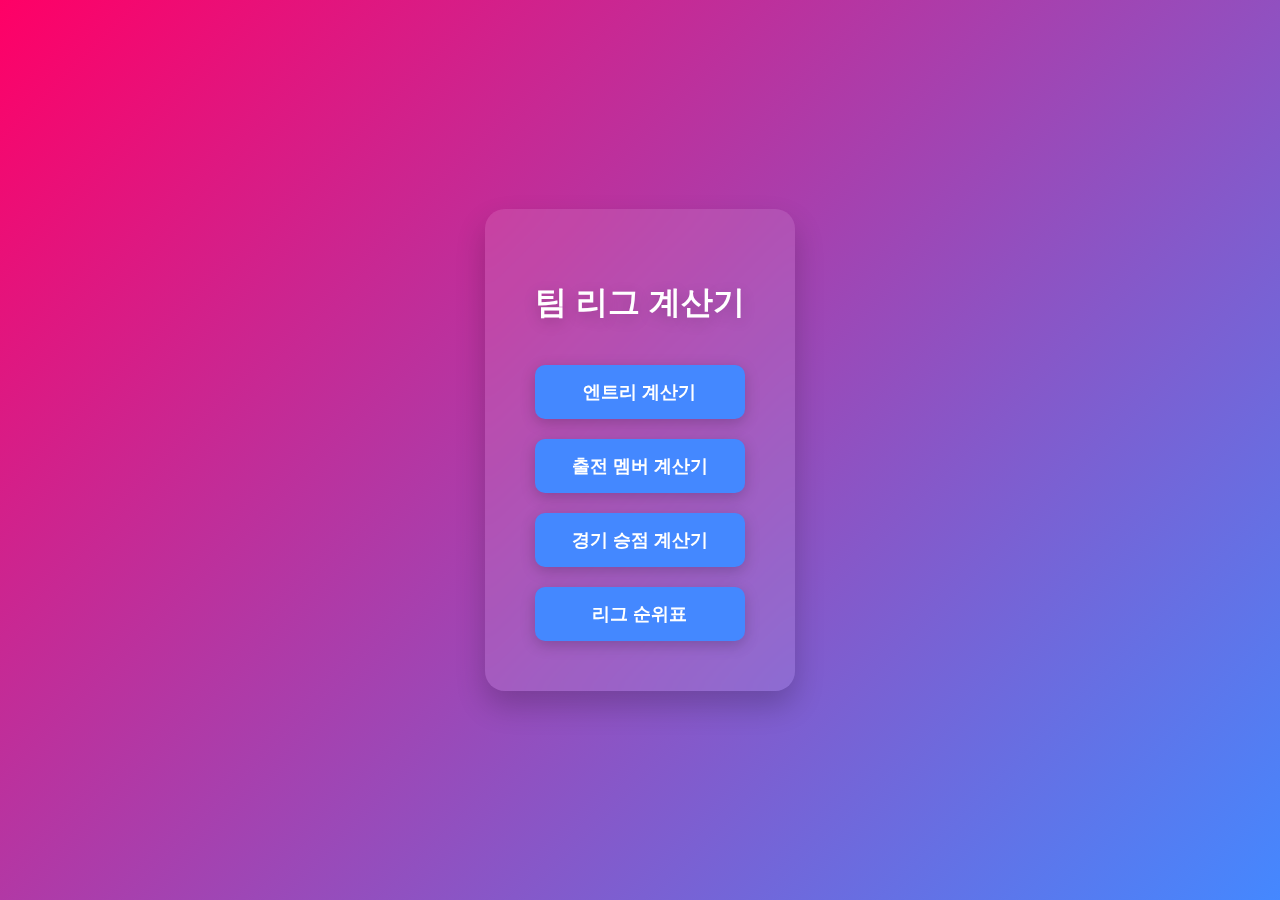
<file: index.html>
<!DOCTYPE html>
<html lang="ko">
<head>
    <meta charset="UTF-8">
    <meta name="viewport" content="width=device-width, initial-scale=1.0">
    <title>팀 리그 계산기 메인</title>
    <link rel="stylesheet" href="styles.css">
</head>
<body>
    <div class="main-container">
        <h1>팀 리그 계산기</h1>
        <div class="button-group">
            <button class="menu-button" onclick="navigateTo('entry-calculator')">엔트리 계산기</button>
            <button class="menu-button" onclick="navigateTo('member-calculator')">출전 멤버 계산기</button>
            <button class="menu-button" onclick="navigateTo('score-calculator')">경기 승점 계산기</button>
            <button class="menu-button" onclick="navigateTo('ranking')">리그 순위표</button>
        </div>
    </div>
    <script src="script.js"></script>
</body>
</html>
</file>
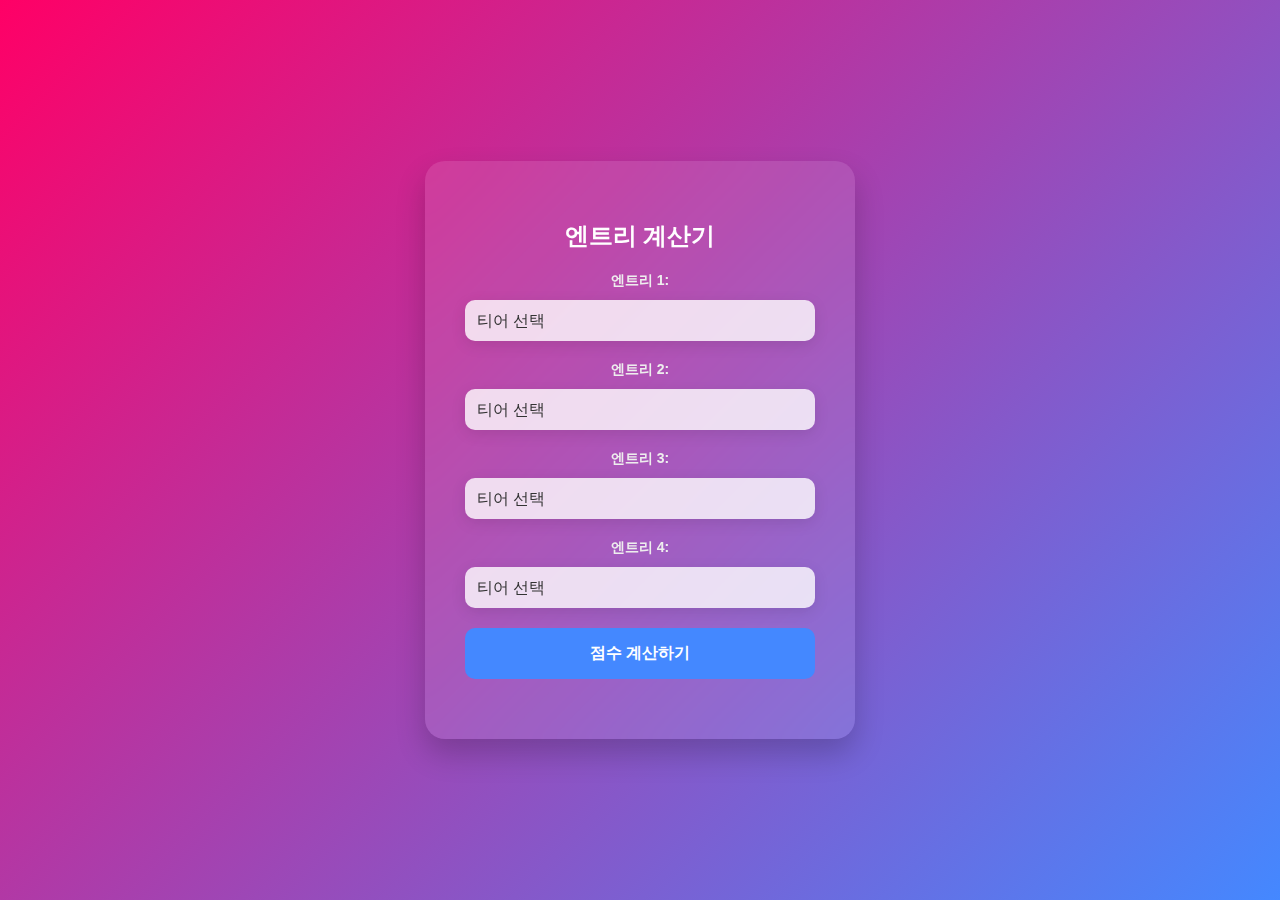
<file: entry/index.html>
<!DOCTYPE html>
<html lang="ko">

<head>
    <meta charset="UTF-8">
    <meta name="viewport" content="width=device-width, initial-scale=1.0">
    <title>팀 리그 계산기</title>
    <link rel="stylesheet" href="style.css">
</head>

<body>
    <div class="calculator-container">
        <h2>엔트리 계산기</h2>
        <div class="input-group">
            <label for="entry1">엔트리 1:</label>
            <select id="entry1" class="styled-select">
                <option value="0">티어 선택</option>
                <option value="12">챌린저(12)</option>
                <option value="10">그랜드마스터(10)</option>
                <option value="8">마스터(8)</option>
                <option value="6">다이아몬드(6)</option>
                <option value="4">플래티넘(4)</option>
                <option value="2">골드(2)</option>
                <option value="1">실버(1)</option>
                <option value="1">브론즈(1)</option>
            </select>
        </div>
        <div class="input-group">
            <label for="entry2">엔트리 2:</label>
            <select id="entry2" class="styled-select">
                <option value="0">티어 선택</option>
                <option value="12">챌린저(12)</option>
                <option value="10">그랜드마스터(10)</option>
                <option value="8">마스터(8)</option>
                <option value="6">다이아몬드(6)</option>
                <option value="4">플래티넘(4)</option>
                <option value="2">골드(2)</option>
                <option value="1">실버(1)</option>
                <option value="1">브론즈(1)</option>
            </select>
        </div>
        <div class="input-group">
            <label for="entry3">엔트리 3:</label>
            <select id="entry3" class="styled-select">
                <option value="0">티어 선택</option>
                <option value="12">챌린저(12)</option>
                <option value="10">그랜드마스터(10)</option>
                <option value="8">마스터(8)</option>
                <option value="6">다이아몬드(6)</option>
                <option value="4">플래티넘(4)</option>
                <option value="2">골드(2)</option>
                <option value="1">실버(1)</option>
                <option value="1">브론즈(1)</option>
            </select>
        </div>
        <div class="input-group">
            <label for="entry4">엔트리 4:</label>
            <select id="entry4" class="styled-select">
                <option value="0">티어 선택</option>
                <option value="12">챌린저(12)</option>
                <option value="10">그랜드마스터(10)</option>
                <option value="8">마스터(8)</option>
                <option value="6">다이아몬드(6)</option>
                <option value="4">플래티넘(4)</option>
                <option value="2">골드(2)</option>
                <option value="1">실버(1)</option>
                <option value="1">브론즈(1)</option>
            </select>
        </div>
        <button class="calculate-button" onclick="calculateScore()">점수 계산하기</button>
        <p id="result"></p>
        <p id="remaining"></p>
    </div>
    <script src="script.js"></script>
</body>

</html>
</file>
<file: styles.css>
/* 전체 스타일링 */
body {
    font-family: 'Poppins', sans-serif;
    background: linear-gradient(135deg, #f06, #48f);
    display: flex;
    justify-content: center;
    align-items: center;
    height: 100vh;
    margin: 0;
}

/* 메인 컨테이너 스타일 */
.main-container {
    background: rgba(255, 255, 255, 0.1);
    backdrop-filter: blur(10px);
    padding: 50px;
    border-radius: 20px;
    box-shadow: 0px 15px 30px rgba(0, 0, 0, 0.2);
    text-align: center;
    color: white;
}

/* 제목 스타일 */
.main-container h1 {
    font-size: 32px;
    margin-bottom: 40px;
    color: #fff;
    text-shadow: 0px 4px 15px rgba(0, 0, 0, 0.2);
}

/* 버튼 그룹 스타일 */
.button-group {
    display: flex;
    flex-direction: column;
    gap: 20px;
}

/* 메뉴 버튼 스타일 */
.menu-button {
    padding: 15px 25px;
    background: #48f;
    color: white;
    border: none;
    border-radius: 10px;
    font-size: 18px;
    font-weight: bold;
    cursor: pointer;
    width: 100%;
    transition: background 0.3s ease;
    box-shadow: 0px 4px 15px rgba(0, 0, 0, 0.2);
}

.menu-button:hover {
    background: #f06;
}
</file>
<file: entry/style.css>
/* 전체 스타일링 */
body {
    font-family: 'Poppins', sans-serif;
    background: linear-gradient(135deg, #f06, #48f);
    display: flex;
    justify-content: center;
    align-items: center;
    height: 100vh;
    margin: 0;
}

/* 계산기 컨테이너 */
.calculator-container {
    background: rgba(255, 255, 255, 0.1);
    backdrop-filter: blur(10px);
    padding: 40px;
    border-radius: 20px;
    box-shadow: 0px 15px 30px rgba(0, 0, 0, 0.2);
    width: 350px;
    text-align: center;
    color: white;
}

/* 제목 스타일 */
.calculator-container h2 {
    font-size: 24px;
    margin-bottom: 20px;
    color: #fff;
}

/* 입력 그룹 스타일 */
.input-group {
    margin-bottom: 20px;
}

label {
    display: block;
    margin-bottom: 10px;
    font-weight: 600;
    font-size: 14px;
    color: #eee;
}

/* 선택 상자 스타일 */
.styled-select {
    width: 100%;
    padding: 12px;
    border-radius: 10px;
    border: none;
    font-size: 16px;
    color: #333;
    background: rgba(255, 255, 255, 0.8);
    box-shadow: 0px 4px 15px rgba(0, 0, 0, 0.1);
    outline: none;
    appearance: none;
    transition: background-color 0.3s ease;
}

.styled-select:hover, .styled-select:focus {
    background-color: rgba(255, 255, 255, 1);
}

/* 버튼 스타일 */
.calculate-button {
    padding: 15px 25px;
    background: #48f;
    color: white;
    border: none;
    border-radius: 10px;
    font-size: 16px;
    font-weight: bold;
    cursor: pointer;
    width: 100%;
    transition: background 0.3s ease;
}

.calculate-button:hover {
    background: #f06;
}

/* 결과 텍스트 스타일 */
p#result, p#remaining {
    margin-top: 20px;
    font-weight: bold;
    font-size: 18px;
    color: #fff;
    text-shadow: 0px 4px 15px rgba(0, 0, 0, 0.2);
}
</file>
